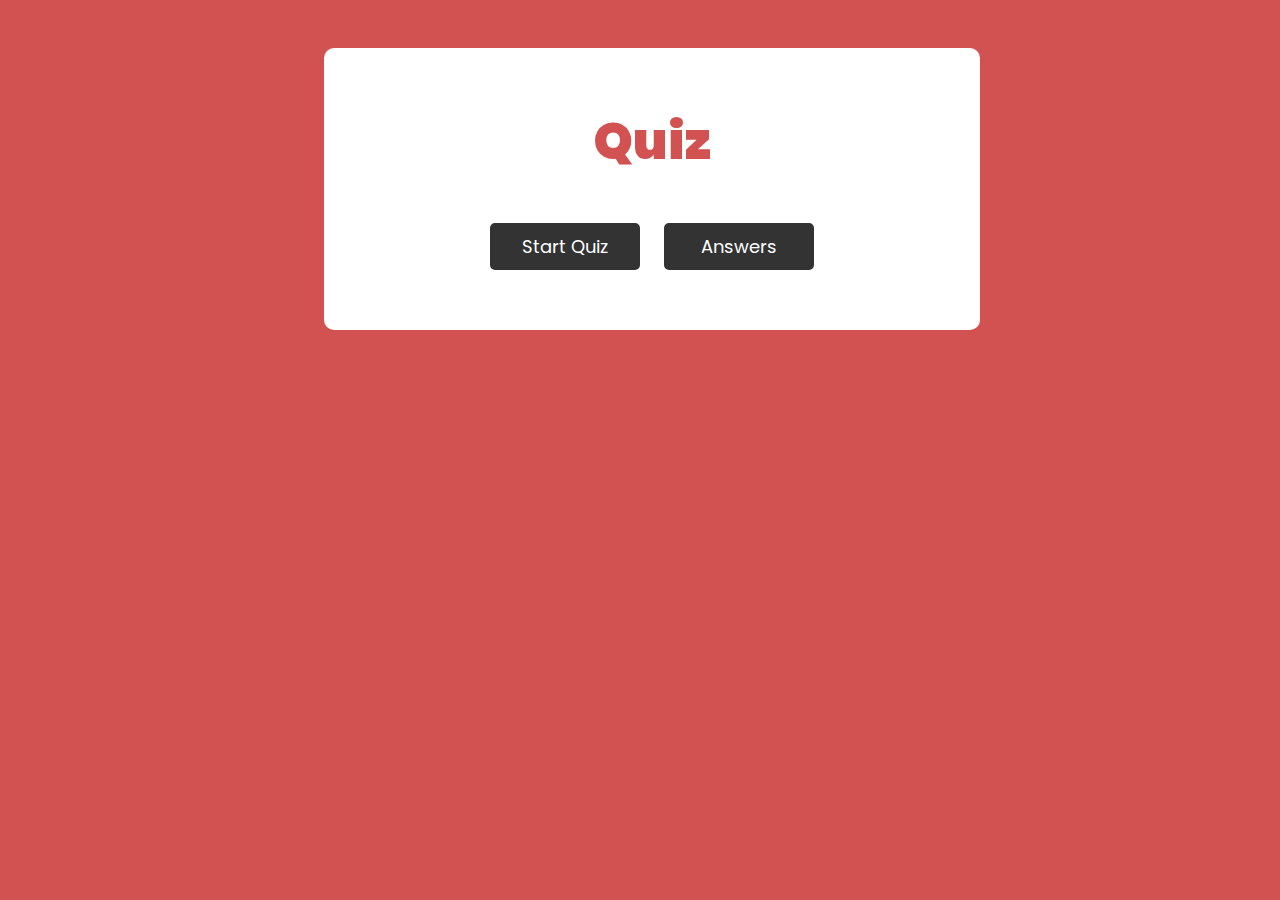
<file: page2.html>
<!DOCTYPE html>
<html>
  <head>
    <link rel="stylesheet" type="text/css" href="style.css" />
    <script src="script.js" charset="utf-8"></script>
    <link
      href="https://fonts.googleapis.com/css2?family=Noto+Naskh+Arabic&display=swap"
      rel="stylesheet"
    />

    <meta charset="utf-8" />

    <title>QCM</title>
  </head>
  <body>
    <fieldset>
      <h1>Quiz</h1>
      <div id="question"></div>

      <div id="choices"></div>

      <div id="result"></div>
      <audio autoplay loop>
        <source
          src="Cool Chill Lofi Background Music For Videos.mp3"
          type="mp3"
        />
      </audio>
      <button class="start-button" id="start-button">Start Quiz</button>
      <a href="page3.html"><button class="start-button1">Answers</button></a>
    </fieldset>
  </body>
</html>
</file>
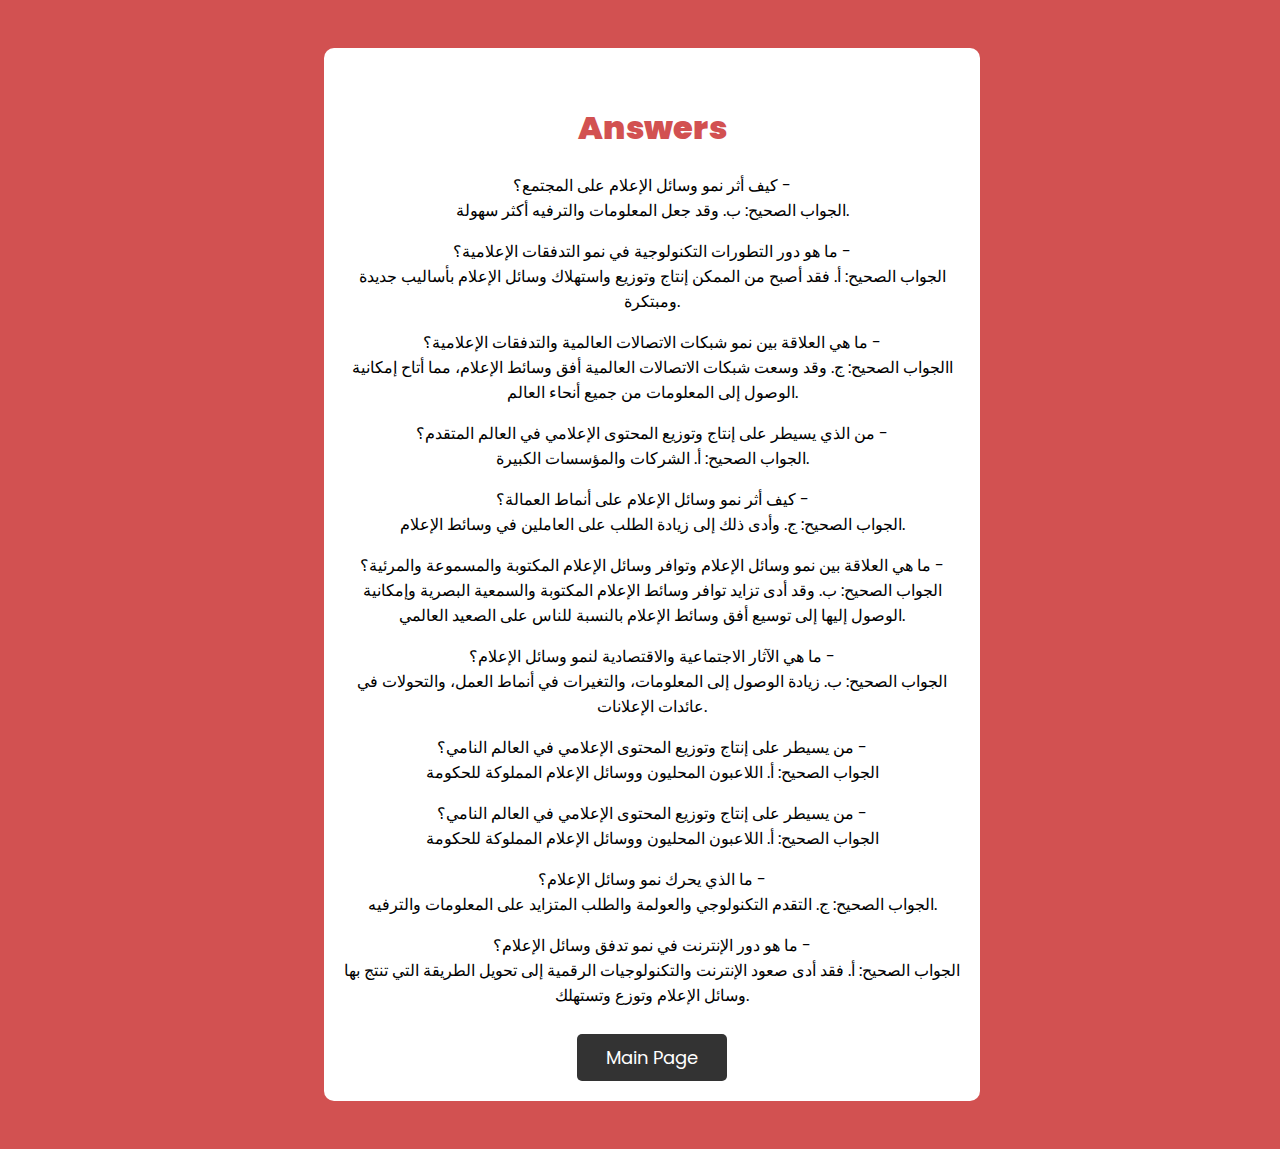
<file: page3.html>
<!DOCTYPE html>
<html lang="en">
  <head>
    <meta charset="UTF-8" />
    <meta http-equiv="X-UA-Compatible" content="IE=edge" />
    <meta name="viewport" content="width=device-width, initial-scale=1.0" />
    <title>Answers</title>
    <link rel="stylesheet" type="text/css" href="style.css" />
    <link
      href="https://fonts.googleapis.com/css2?family=Noto+Naskh+Arabic&display=swap"
      rel="stylesheet"
    />
    <script src="script.js" charset="utf-8"></script>
    <meta charset="utf-8" />
  </head>
  <body>
    <fieldset>
      <h1 id="anas">Answers</h1>
      <p>
        كيف أثر نمو وسائل الإعلام على المجتمع؟ -<br />
        الجواب الصحيح: ب. وقد جعل المعلومات والترفيه أكثر سهولة.
      </p>
      <p>
        ما هو دور التطورات التكنولوجية في نمو التدفقات الإعلامية؟ -<br />
        الجواب الصحيح: أ. فقد أصبح من الممكن إنتاج وتوزيع واستهلاك وسائل الإعلام
        بأساليب جديدة ومبتكرة.
      </p>
      <p>
        ما هي العلاقة بين نمو شبكات الاتصالات العالمية والتدفقات الإعلامية؟ -
        <br />
        االجواب الصحيح: ج. وقد وسعت شبكات الاتصالات العالمية أفق وسائط الإعلام،
        مما أتاح إمكانية الوصول إلى المعلومات من جميع أنحاء العالم.
      </p>
      <p>
        من الذي يسيطر على إنتاج وتوزيع المحتوى الإعلامي في العالم المتقدم؟ -
        <br />
        الجواب الصحيح: أ. الشركات والمؤسسات الكبيرة.
      </p>
      <p>
        كيف أثر نمو وسائل الإعلام على أنماط العمالة؟ -
        <br />
        الجواب الصحيح: ج. وأدى ذلك إلى زيادة الطلب على العاملين في وسائط
        الإعلام.
      </p>
      <p>
        ما هي العلاقة بين نمو وسائل الإعلام وتوافر وسائل الإعلام المكتوبة
        والمسموعة والمرئية؟ -
        <br />
        الجواب الصحيح: ب. وقد أدى تزايد توافر وسائط الإعلام المكتوبة والسمعية
        البصرية وإمكانية الوصول إليها إلى توسيع أفق وسائط الإعلام بالنسبة للناس
        على الصعيد العالمي.
      </p>
      <p>
        ما هي الآثار الاجتماعية والاقتصادية لنمو وسائل الإعلام؟ -
        <br />
        الجواب الصحيح: ب. زيادة الوصول إلى المعلومات، والتغيرات في أنماط العمل،
        والتحولات في عائدات الإعلانات.
      </p>
      <p>
        من يسيطر على إنتاج وتوزيع المحتوى الإعلامي في العالم النامي؟ -
        <br />
        الجواب الصحيح: أ. اللاعبون المحليون ووسائل الإعلام المملوكة للحكومة
      </p>
      <p>
        من يسيطر على إنتاج وتوزيع المحتوى الإعلامي في العالم النامي؟ -
        <br />
        الجواب الصحيح: أ. اللاعبون المحليون ووسائل الإعلام المملوكة للحكومة
      </p>
      <p>
        ما الذي يحرك نمو وسائل الإعلام؟ -
        <br />
        الجواب الصحيح: ج. التقدم التكنولوجي والعولمة والطلب المتزايد على
        المعلومات والترفيه.
      </p>
      <p>
        ما هو دور الإنترنت في نمو تدفق وسائل الإعلام؟ -
        <br />
        الجواب الصحيح: أ. فقد أدى صعود الإنترنت والتكنولوجيات الرقمية إلى تحويل
        الطريقة التي تنتج بها وسائل الإعلام وتوزع وتستهلك.
      </p>
      <a href="index.html"><button class="start-button1">Main Page</button></a>
    </fieldset>
  </body>
</html>
</file>
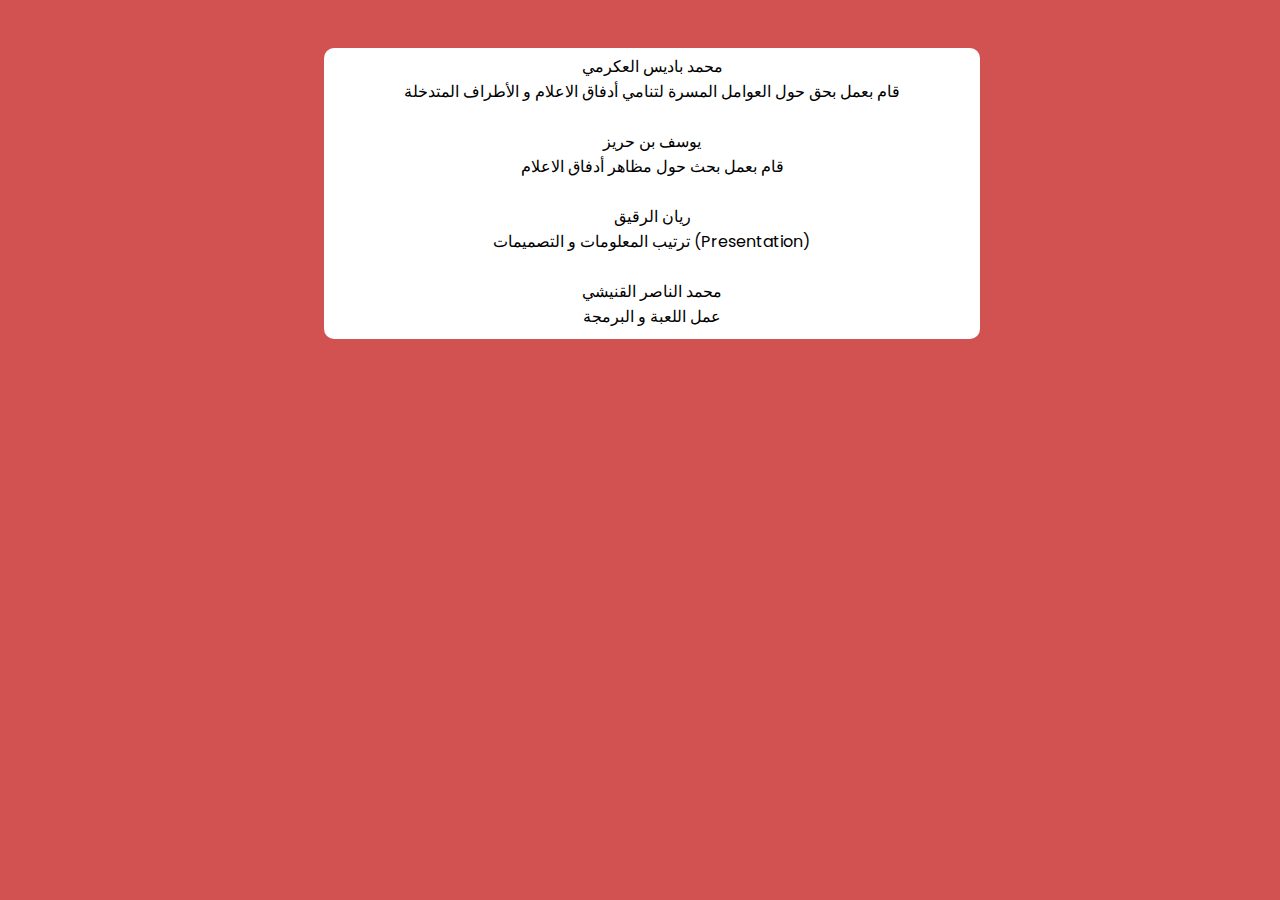
<file: page4.html>
<!DOCTYPE html>
<html lang="en">
  <head>
    <meta charset="UTF-8" />
    <meta http-equiv="X-UA-Compatible" content="IE=edge" />
    <meta name="viewport" content="width=device-width, initial-scale=1.0" />
    <meta charset="utf-8" />
    <script src="script.js" charset="utf-8"></script>
    <link
      href="https://fonts.googleapis.com/css2?family=Noto+Naskh+Arabic&display=swap"
      rel="stylesheet"
    />
    <title>Document</title>
    <link rel="stylesheet" href="style.css" />
  </head>
  <body>
    <fieldset>
      <div class="names">محمد باديس العكرمي</div>
      <div>
        قام بعمل بحق حول العوامل المسرة لتنامي أدفاق الاعلام و الأطراف المتدخلة
      </div>
      <br />
      <div class="names">يوسف بن حريز</div>
      <div>قام بعمل بحث حول مظاهر أدفاق الاعلام</div>
      <br />
      <div class="names">ريان الرقيق</div>
      <div>ترتيب المعلومات و التصميمات (Presentation)</div>
      <br />
      <div class="names">محمد الناصر القنيشي</div>
      <div>عمل اللعبة و البرمجة</div>
    </fieldset>
  </body>
</html>
</file>
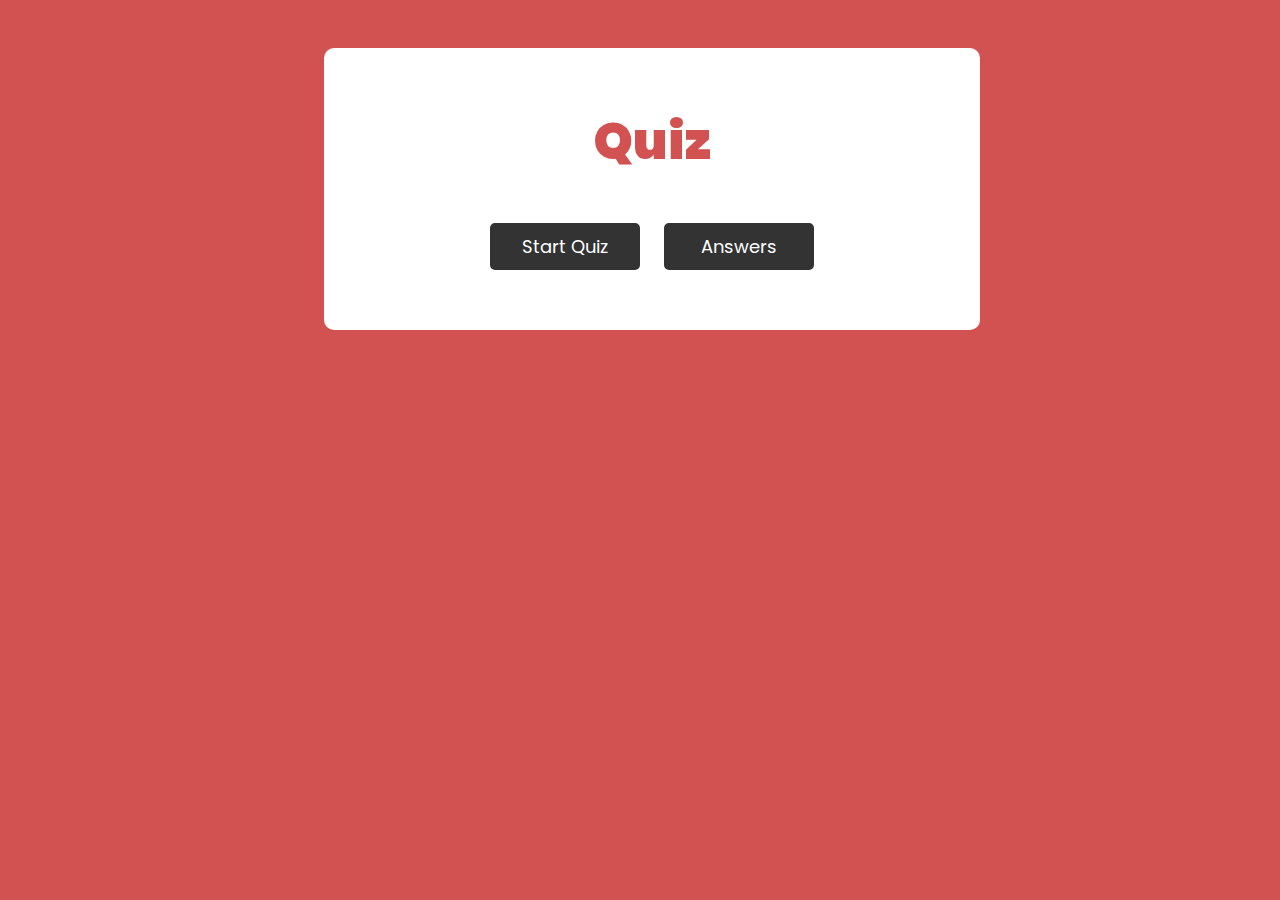
<file: geoproject/page2.html>
<!DOCTYPE html>
<html>
  <head>
    <link rel="stylesheet" type="text/css" href="css/style.css" />
    <script src="js/script.js" charset="utf-8"></script>
    <link
      href="https://fonts.googleapis.com/css2?family=Noto+Naskh+Arabic&display=swap"
      rel="stylesheet"
    />

    <meta charset="utf-8" />

    <title>QCM</title>
  </head>
  <body>
    <fieldset>
      <h1>Quiz</h1>
      <div id="question"></div>

      <div id="choices"></div>

      <div id="result"></div>
      <audio autoplay loop>
        <source
          src="Cool Chill Lofi Background Music For Videos.mp3"
          type="mp3"
        />
      </audio>
      <button class="start-button" id="start-button">Start Quiz</button>
      <a href="page3.html"><button class="start-button1">Answers</button></a>
    </fieldset>
  </body>
</html>
</file>
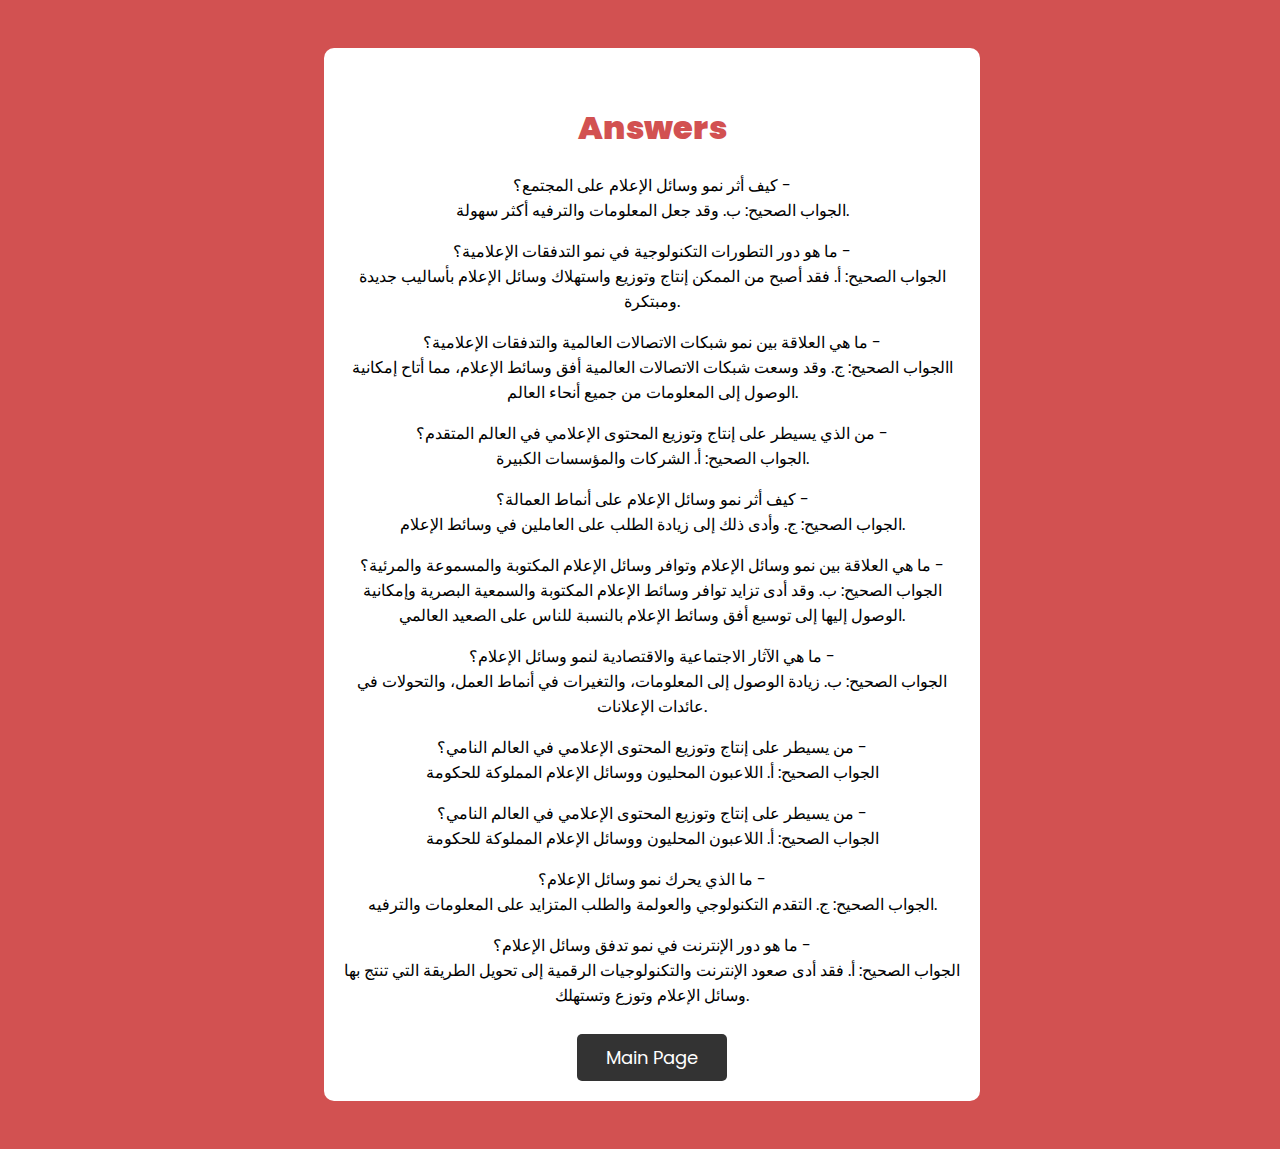
<file: geoproject/page3.html>
<!DOCTYPE html>
<html lang="en">
  <head>
    <meta charset="UTF-8" />
    <meta http-equiv="X-UA-Compatible" content="IE=edge" />
    <meta name="viewport" content="width=device-width, initial-scale=1.0" />
    <title>Answers</title>
    <link rel="stylesheet" type="text/css" href="css/style.css" />
    <link
      href="https://fonts.googleapis.com/css2?family=Noto+Naskh+Arabic&display=swap"
      rel="stylesheet"
    />
    <script src="js/script.js" charset="utf-8"></script>
    <meta charset="utf-8" />
  </head>
  <body>
    <fieldset>
      <h1 id="anas">Answers</h1>
      <p>
        كيف أثر نمو وسائل الإعلام على المجتمع؟ -<br />
        الجواب الصحيح: ب. وقد جعل المعلومات والترفيه أكثر سهولة.
      </p>
      <p>
        ما هو دور التطورات التكنولوجية في نمو التدفقات الإعلامية؟ -<br />
        الجواب الصحيح: أ. فقد أصبح من الممكن إنتاج وتوزيع واستهلاك وسائل الإعلام
        بأساليب جديدة ومبتكرة.
      </p>
      <p>
        ما هي العلاقة بين نمو شبكات الاتصالات العالمية والتدفقات الإعلامية؟ -
        <br />
        االجواب الصحيح: ج. وقد وسعت شبكات الاتصالات العالمية أفق وسائط الإعلام،
        مما أتاح إمكانية الوصول إلى المعلومات من جميع أنحاء العالم.
      </p>
      <p>
        من الذي يسيطر على إنتاج وتوزيع المحتوى الإعلامي في العالم المتقدم؟ -
        <br />
        الجواب الصحيح: أ. الشركات والمؤسسات الكبيرة.
      </p>
      <p>
        كيف أثر نمو وسائل الإعلام على أنماط العمالة؟ -
        <br />
        الجواب الصحيح: ج. وأدى ذلك إلى زيادة الطلب على العاملين في وسائط
        الإعلام.
      </p>
      <p>
        ما هي العلاقة بين نمو وسائل الإعلام وتوافر وسائل الإعلام المكتوبة
        والمسموعة والمرئية؟ -
        <br />
        الجواب الصحيح: ب. وقد أدى تزايد توافر وسائط الإعلام المكتوبة والسمعية
        البصرية وإمكانية الوصول إليها إلى توسيع أفق وسائط الإعلام بالنسبة للناس
        على الصعيد العالمي.
      </p>
      <p>
        ما هي الآثار الاجتماعية والاقتصادية لنمو وسائل الإعلام؟ -
        <br />
        الجواب الصحيح: ب. زيادة الوصول إلى المعلومات، والتغيرات في أنماط العمل،
        والتحولات في عائدات الإعلانات.
      </p>
      <p>
        من يسيطر على إنتاج وتوزيع المحتوى الإعلامي في العالم النامي؟ -
        <br />
        الجواب الصحيح: أ. اللاعبون المحليون ووسائل الإعلام المملوكة للحكومة
      </p>
      <p>
        من يسيطر على إنتاج وتوزيع المحتوى الإعلامي في العالم النامي؟ -
        <br />
        الجواب الصحيح: أ. اللاعبون المحليون ووسائل الإعلام المملوكة للحكومة
      </p>
      <p>
        ما الذي يحرك نمو وسائل الإعلام؟ -
        <br />
        الجواب الصحيح: ج. التقدم التكنولوجي والعولمة والطلب المتزايد على
        المعلومات والترفيه.
      </p>
      <p>
        ما هو دور الإنترنت في نمو تدفق وسائل الإعلام؟ -
        <br />
        الجواب الصحيح: أ. فقد أدى صعود الإنترنت والتكنولوجيات الرقمية إلى تحويل
        الطريقة التي تنتج بها وسائل الإعلام وتوزع وتستهلك.
      </p>
      <a href="geoproject.html"
        ><button class="start-button1">Main Page</button></a
      >
    </fieldset>
  </body>
</html>
</file>
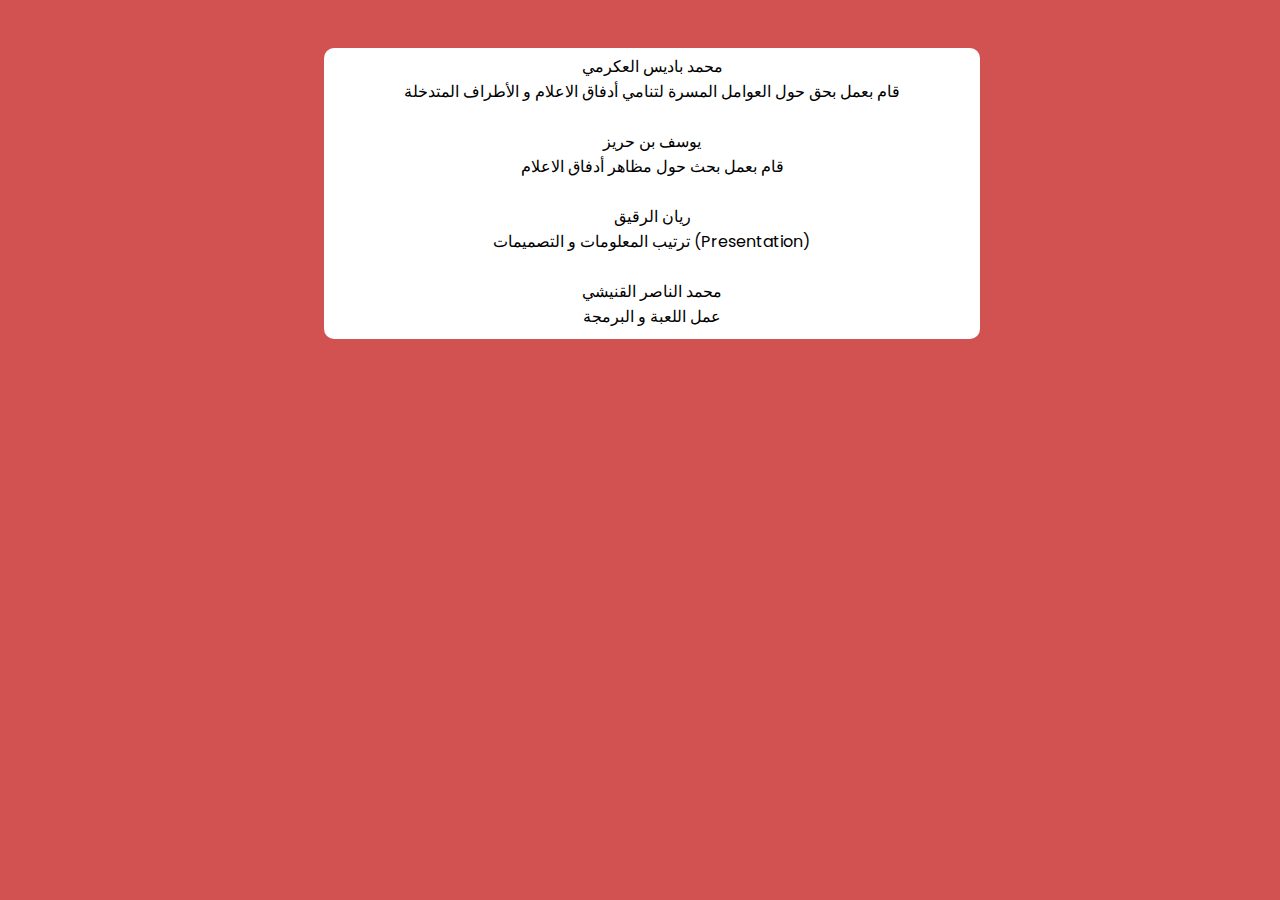
<file: geoproject/page4.html>
<!DOCTYPE html>
<html lang="en">
  <head>
    <meta charset="UTF-8" />
    <meta http-equiv="X-UA-Compatible" content="IE=edge" />
    <meta name="viewport" content="width=device-width, initial-scale=1.0" />
    <meta charset="utf-8" />
    <script src="js/script.js" charset="utf-8"></script>
    <link
      href="https://fonts.googleapis.com/css2?family=Noto+Naskh+Arabic&display=swap"
      rel="stylesheet"
    />
    <title>Document</title>
    <link rel="stylesheet" href="css/style.css" />
  </head>
  <body>
    <fieldset>
      <div class="names">محمد باديس العكرمي</div>
      <div>
        قام بعمل بحق حول العوامل المسرة لتنامي أدفاق الاعلام و الأطراف المتدخلة
      </div>
      <br />
      <div class="names">يوسف بن حريز</div>
      <div>قام بعمل بحث حول مظاهر أدفاق الاعلام</div>
      <br />
      <div class="names">ريان الرقيق</div>
      <div>ترتيب المعلومات و التصميمات (Presentation)</div>
      <br />
      <div class="names">محمد الناصر القنيشي</div>
      <div>عمل اللعبة و البرمجة</div>
    </fieldset>
  </body>
</html>
</file>
<file: style.css>
@import url('https://fonts.googleapis.com/css2?family=Poppins:wght@200;300;400;500;600;700&display=swap');

*{
  font-family: 'Poppins',sans-serif;
}
body {
  background: rgb(210, 81, 81);
  text-align: center;
  padding: 40px 0;
}

h1 {
  font-size: 50px;
  font-weight: 900;
  color: rgb(210, 81, 81);
  margin-top: 50px;
}

.container {
  width: 80%;
  margin: 0 auto;
}
#center-field{
    padding: 50px 0;
}
.quiz {
  background-color: #ffffff;
  padding: 50px;
  border-radius: 10px;
  box-shadow: 0px 0px 10px #333;
  text-align: left;
}

.question {
  font-size: 24px;
  font-weight: bold;
  color: #333;
  margin-bottom: 30px;
}

.choices {
  display: flex;
  justify-content: space-between;
  margin-bottom: 50px;
}

button {
  background-color: #333;
  color: #ffffff;
  font-size: 18px;
  padding: 10px 20px;
  border: none;
  border-radius: 5px;
  cursor: pointer;
  margin: 10px;
  width: 300px;
  transition: 0.3s;
  display: inline-block;
}
#anas{
  font-size: xx-large;
}
button:hover {
    transition: 0.3s;
    opacity: 1;
    background:rgb(210, 81, 81);
}

.result {
  font-size: 24px;
  font-weight: bold;
  color: #333;
  margin-top: 50px;
}
fieldset{
  background-color: #fff;
  width: 50%;
  margin-left: 25%;
  border-radius: 10px;
  border-style: none;
}
.start-button1{
  width: 150px;
  transition: 500ms;
}
.start-button{
  width: 150px;
  transition: 0.3s;
  margin-bottom: 50px;
}
.start-button:hover,
.start-button1:hover
{
  letter-spacing: 3px;
  width: 200px;
  transition: 0.3s;
}
</file>
<file: geoproject/css/style.css>
@import url('https://fonts.googleapis.com/css2?family=Poppins:wght@200;300;400;500;600;700&display=swap');

*{
  font-family: 'Poppins',sans-serif;
}
body {
  background: rgb(210, 81, 81);
  text-align: center;
  padding: 40px 0;
}

h1 {
  font-size: 50px;
  font-weight: 900;
  color: rgb(210, 81, 81);
  margin-top: 50px;
}

.container {
  width: 80%;
  margin: 0 auto;
}
#center-field{
    padding: 50px 0;
}
.quiz {
  background-color: #ffffff;
  padding: 50px;
  border-radius: 10px;
  box-shadow: 0px 0px 10px #333;
  text-align: left;
}

.question {
  font-size: 24px;
  font-weight: bold;
  color: #333;
  margin-bottom: 30px;
}

.choices {
  display: flex;
  justify-content: space-between;
  margin-bottom: 50px;
}

button {
  background-color: #333;
  color: #ffffff;
  font-size: 18px;
  padding: 10px 20px;
  border: none;
  border-radius: 5px;
  cursor: pointer;
  margin: 10px;
  width: 300px;
  transition: 0.3s;
  display: inline-block;
}
#anas{
  font-size: xx-large;
}
button:hover {
    transition: 0.3s;
    opacity: 1;
    background:rgb(210, 81, 81);
}

.result {
  font-size: 24px;
  font-weight: bold;
  color: #333;
  margin-top: 50px;
}
fieldset{
  background-color: #fff;
  width: 50%;
  margin-left: 25%;
  border-radius: 10px;
  border-style: none;
}
.start-button1{
  width: 150px;
  transition: 500ms;
}
.start-button{
  width: 150px;
  transition: 0.3s;
  margin-bottom: 50px;
}
.start-button:hover,
.start-button1:hover
{
  letter-spacing: 3px;
  width: 200px;
  transition: 0.3s;
}
</file>
